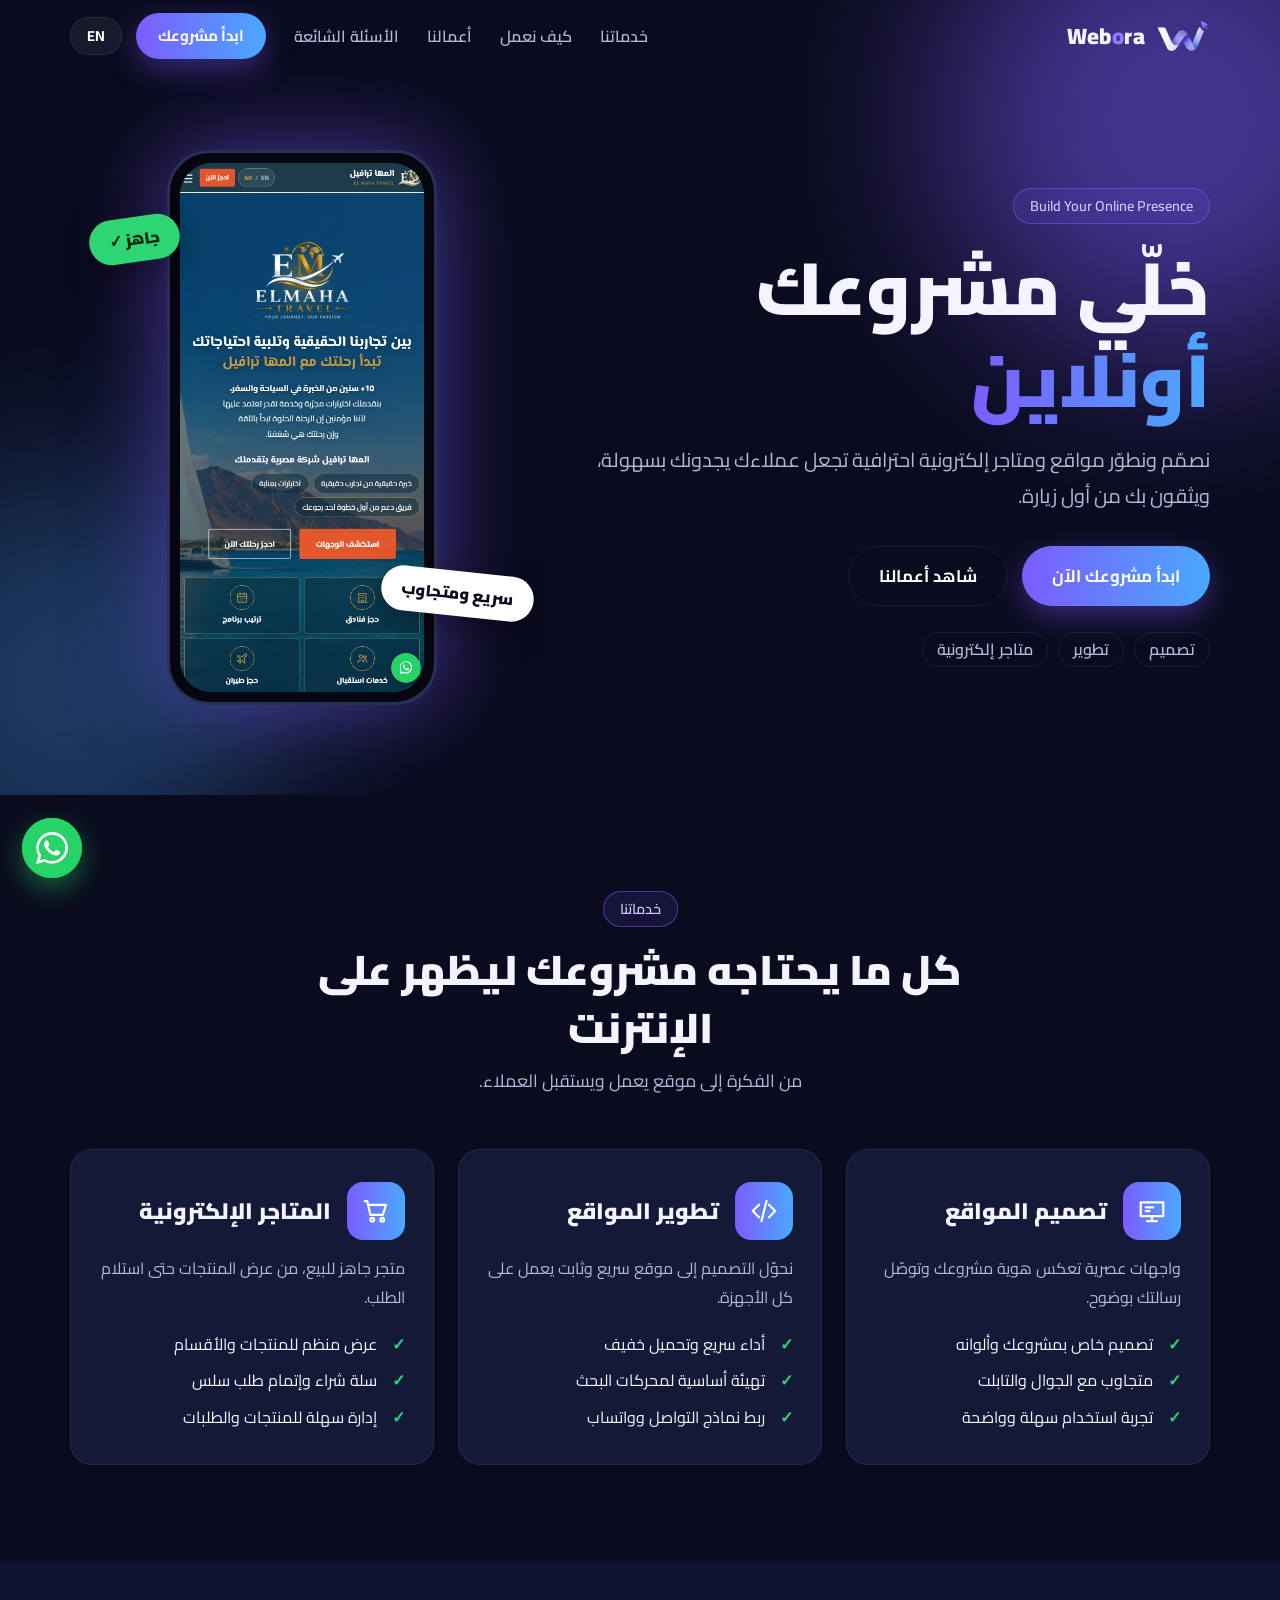
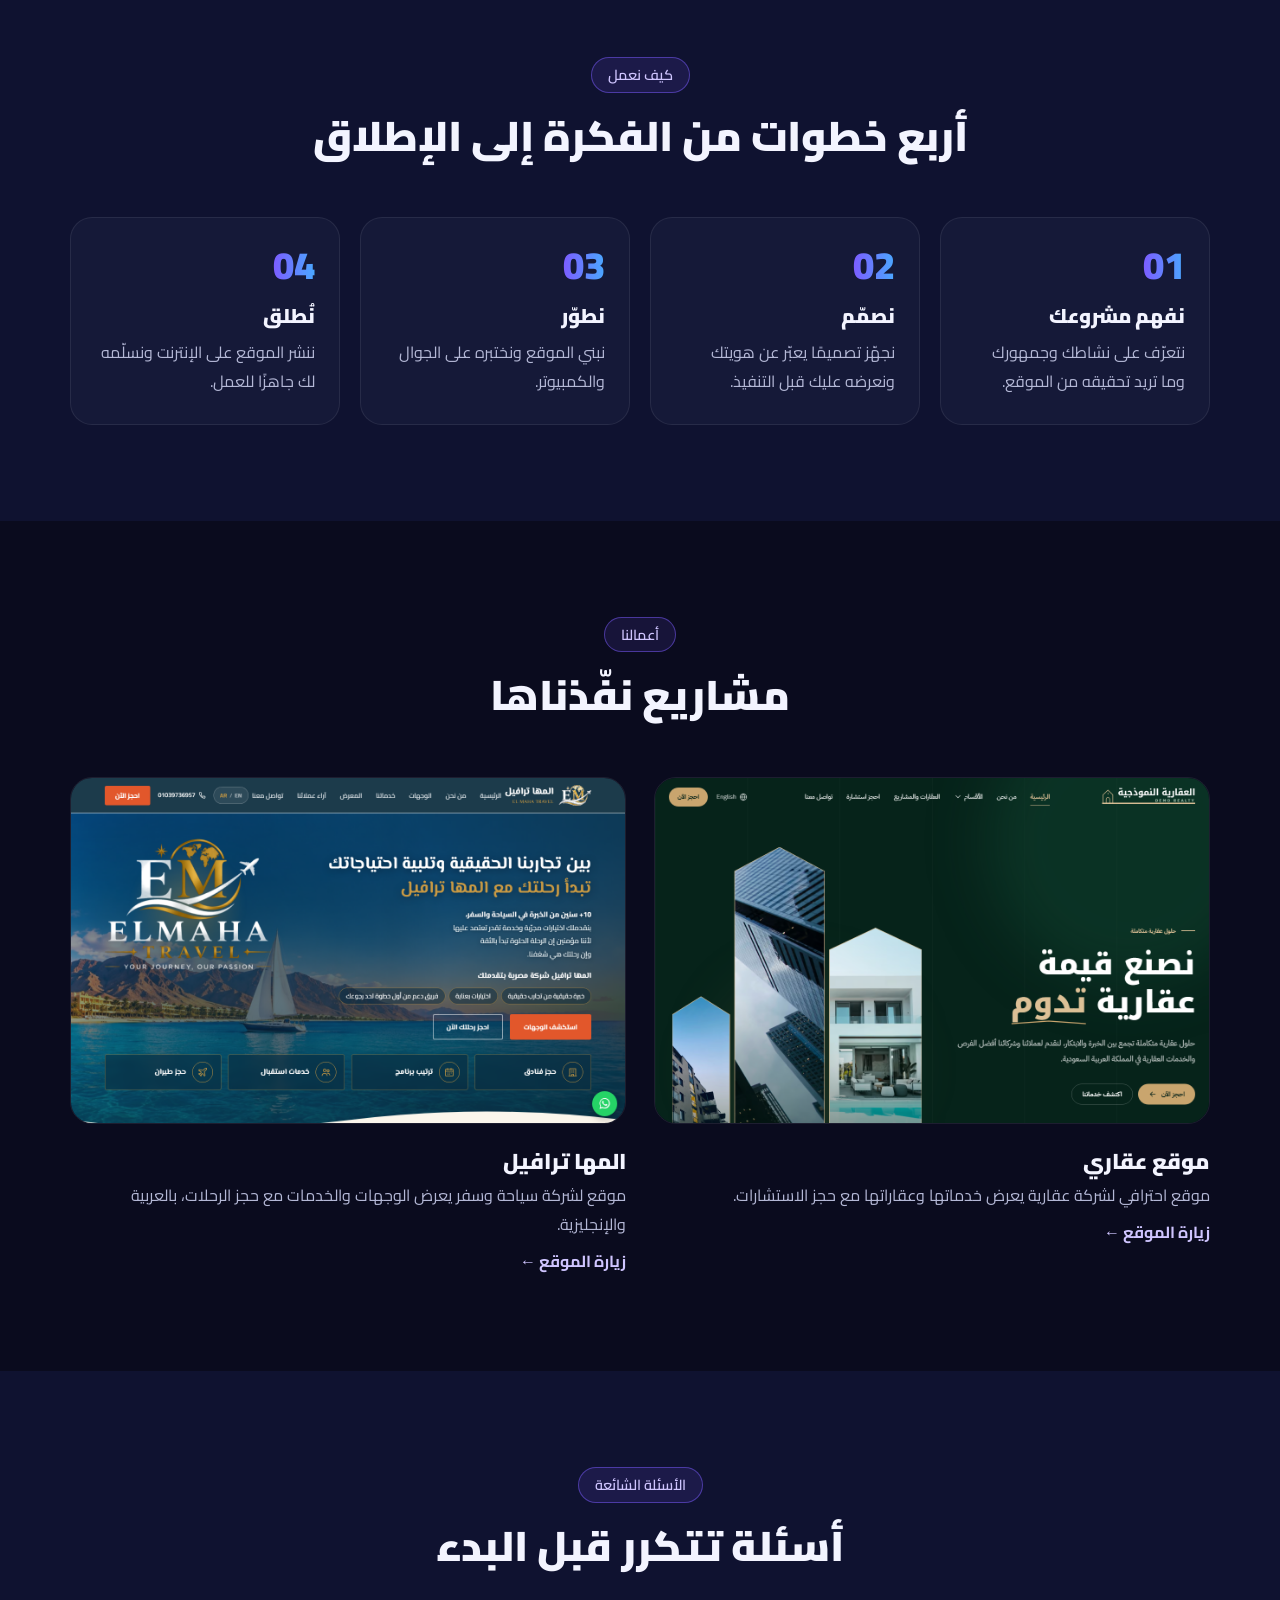
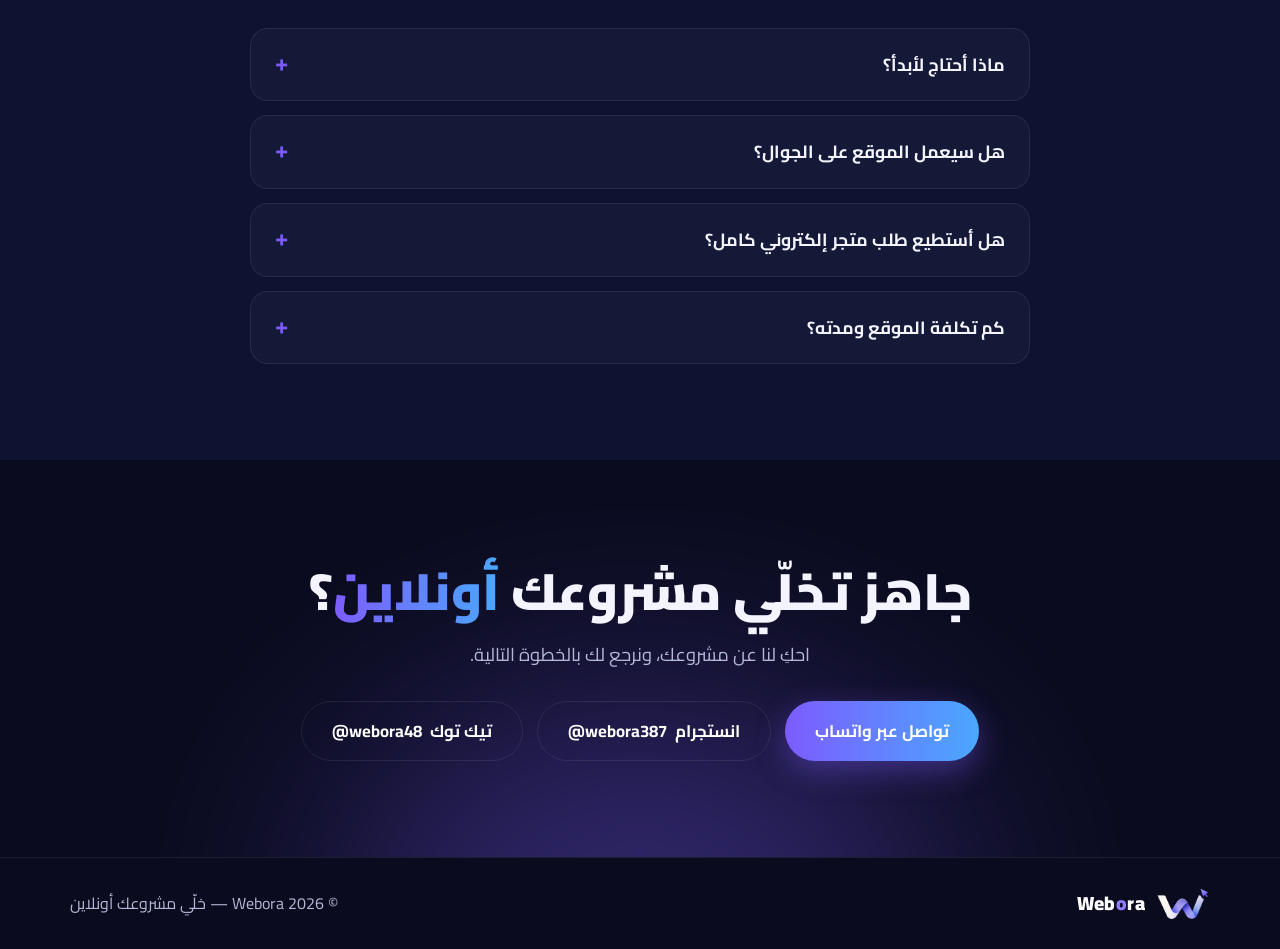
<file: index.html>
<!doctype html>
<html lang="ar" dir="rtl">
<head>
<meta charset="utf-8">
<meta name="viewport" content="width=device-width, initial-scale=1">
<title>Webora | مواقع ومتاجر إلكترونية احترافية</title>
<meta name="description" content="Webora — نصمّم ونطوّر مواقع ومتاجر إلكترونية احترافية لمشروعك. خلّي مشروعك أونلاين.">
<meta name="theme-color" content="#0a0b1e">
<link rel="icon" href="assets/logo-full.png" type="image/png">
<meta property="og:image" content="assets/logo-full.png">
<link rel="preconnect" href="https://fonts.googleapis.com">
<link rel="preconnect" href="https://fonts.gstatic.com" crossorigin>
<link href="https://fonts.googleapis.com/css2?family=Cairo:wght@400;600;700;900&display=swap" rel="stylesheet">
<link rel="stylesheet" href="styles.css">
</head>
<body>

<header class="nav" id="nav">
  <div class="container nav__inner">
    <a class="brand" href="#top" aria-label="Webora">
      <img src="assets/logo-mark.png" alt="" width="610" height="380">
      <span>Web<i>o</i>ra</span>
    </a>
    <div class="nav__end">
      <nav class="nav__links" id="navLinks">
        <a href="#services" data-i18n="nav.services">خدماتنا</a>
        <a href="#process" data-i18n="nav.process">كيف نعمل</a>
        <a href="#work" data-i18n="nav.work">أعمالنا</a>
        <a href="#faq" data-i18n="nav.faq">الأسئلة الشائعة</a>
        <a class="btn btn--small" href="#contact" data-i18n="nav.cta">ابدأ مشروعك</a>
      </nav>
      <button class="lang" id="langToggle" type="button" aria-label="Switch language">EN</button>
      <button class="nav__toggle" id="navToggle" aria-label="القائمة" aria-expanded="false" aria-controls="navLinks">
        <span></span><span></span><span></span>
      </button>
    </div>
  </div>
</header>

<main id="top">

  <section class="hero">
    <div class="container hero__grid">
      <div class="hero__text">
        <span class="pill">Build Your Online Presence</span>
        <h1 data-i18n="hero.title">خلّي مشروعك <span class="grad">أونلاين</span></h1>
        <p class="lead" data-i18n="hero.lead">نصمّم ونطوّر مواقع ومتاجر إلكترونية احترافية تجعل عملاءك يجدونك بسهولة، ويثقون بك من أول زيارة.</p>
        <div class="hero__actions">
          <a class="btn" href="#contact" data-i18n="hero.cta">ابدأ مشروعك الآن</a>
          <a class="btn btn--ghost" href="#work" data-i18n="hero.work">شاهد أعمالنا</a>
        </div>
        <ul class="hero__tags">
          <li data-i18n="tag.design">تصميم</li><li data-i18n="tag.dev">تطوير</li><li data-i18n="tag.stores">متاجر إلكترونية</li>
        </ul>
      </div>

      <div class="hero__visual" aria-hidden="true">
        <div class="phone">
          <div class="phone__screen">
            <img src="assets/phone-realty.png" alt="" width="500" height="1030">
            <img src="assets/phone-travel.png" alt="" width="500" height="1030">
          </div>
        </div>
        <div class="badge badge--ready" data-i18n="badge.ready">جاهز ✓</div>
        <div class="badge badge--fast" data-i18n="badge.fast">سريع ومتجاوب</div>
      </div>
    </div>
  </section>

  <section class="section" id="services">
    <div class="container">
      <div class="section__head reveal">
        <span class="pill" data-i18n="nav.services">خدماتنا</span>
        <h2 data-i18n="services.title">كل ما يحتاجه مشروعك ليظهر على الإنترنت</h2>
        <p data-i18n="services.sub">من الفكرة إلى موقع يعمل ويستقبل العملاء.</p>
      </div>
      <div class="cards">
        <article class="card reveal">
          <div class="card__head">
            <div class="card__icon">
              <svg viewBox="0 0 24 24"><path d="M3 5h18v11H3z"/><path d="M8 20h8M12 16v4"/><path d="M7 9h6M7 12h3"/></svg>
            </div>
            <h3 data-i18n="s1.title">تصميم المواقع</h3>
          </div>
          <p data-i18n="s1.text">واجهات عصرية تعكس هوية مشروعك وتوصّل رسالتك بوضوح.</p>
          <ul>
            <li data-i18n="s1.a">تصميم خاص بمشروعك وألوانه</li>
            <li data-i18n="s1.b">متجاوب مع الجوال والتابلت</li>
            <li data-i18n="s1.c">تجربة استخدام سهلة وواضحة</li>
          </ul>
        </article>
        <article class="card reveal">
          <div class="card__head">
            <div class="card__icon">
              <svg viewBox="0 0 24 24"><path d="M8 7l-5 5 5 5M16 7l5 5-5 5M14 4l-4 16"/></svg>
            </div>
            <h3 data-i18n="s2.title">تطوير المواقع</h3>
          </div>
          <p data-i18n="s2.text">نحوّل التصميم إلى موقع سريع وثابت يعمل على كل الأجهزة.</p>
          <ul>
            <li data-i18n="s2.a">أداء سريع وتحميل خفيف</li>
            <li data-i18n="s2.b">تهيئة أساسية لمحركات البحث</li>
            <li data-i18n="s2.c">ربط نماذج التواصل وواتساب</li>
          </ul>
        </article>
        <article class="card reveal">
          <div class="card__head">
            <div class="card__icon">
              <svg viewBox="0 0 24 24"><path d="M3 4h2l2.5 11h10L20 7H6.5"/><circle cx="9" cy="19" r="1.5"/><circle cx="17" cy="19" r="1.5"/></svg>
            </div>
            <h3 data-i18n="s3.title">المتاجر الإلكترونية</h3>
          </div>
          <p data-i18n="s3.text">متجر جاهز للبيع، من عرض المنتجات حتى استلام الطلب.</p>
          <ul>
            <li data-i18n="s3.a">عرض منظم للمنتجات والأقسام</li>
            <li data-i18n="s3.b">سلة شراء وإتمام طلب سلس</li>
            <li data-i18n="s3.c">إدارة سهلة للمنتجات والطلبات</li>
          </ul>
        </article>
      </div>
    </div>
  </section>

  <section class="section section--alt" id="process">
    <div class="container">
      <div class="section__head reveal">
        <span class="pill" data-i18n="nav.process">كيف نعمل</span>
        <h2 data-i18n="process.title">أربع خطوات من الفكرة إلى الإطلاق</h2>
      </div>
      <ol class="steps">
        <li class="reveal"><b>01</b><h3 data-i18n="p1.title">نفهم مشروعك</h3><p data-i18n="p1.text">نتعرّف على نشاطك وجمهورك وما تريد تحقيقه من الموقع.</p></li>
        <li class="reveal"><b>02</b><h3 data-i18n="p2.title">نصمّم</h3><p data-i18n="p2.text">نجهّز تصميمًا يعبّر عن هويتك ونعرضه عليك قبل التنفيذ.</p></li>
        <li class="reveal"><b>03</b><h3 data-i18n="p3.title">نطوّر</h3><p data-i18n="p3.text">نبني الموقع ونختبره على الجوال والكمبيوتر.</p></li>
        <li class="reveal"><b>04</b><h3 data-i18n="p4.title">نُطلق</h3><p data-i18n="p4.text">ننشر الموقع على الإنترنت ونسلّمه لك جاهزًا للعمل.</p></li>
      </ol>
    </div>
  </section>

  <section class="section" id="work">
    <div class="container">
      <div class="section__head reveal">
        <span class="pill" data-i18n="nav.work">أعمالنا</span>
        <h2 data-i18n="work.title">مشاريع نفّذناها</h2>
      </div>
      <div class="work">
        <article class="work__item reveal">
          <a class="shot" href="https://saudi-realty-demo.vercel.app/" target="_blank" rel="noopener">
            <img src="assets/work-realty.png" alt="واجهة الموقع العقاري" width="1280" height="800" loading="lazy">
          </a>
          <h3 data-i18n="w1.title">موقع عقاري</h3>
          <p data-i18n="w1.text">موقع احترافي لشركة عقارية يعرض خدماتها وعقاراتها مع حجز الاستشارات.</p>
          <a class="work__link" href="https://saudi-realty-demo.vercel.app/" target="_blank" rel="noopener" data-i18n="work.visit">زيارة الموقع ←</a>
        </article>
        <article class="work__item reveal">
          <a class="shot" href="https://elmahatravel.com/" target="_blank" rel="noopener">
            <img src="assets/work-travel.png" alt="واجهة موقع المها ترافيل" width="1280" height="800" loading="lazy">
          </a>
          <h3 data-i18n="w2.title">المها ترافيل</h3>
          <p data-i18n="w2.text">موقع لشركة سياحة وسفر يعرض الوجهات والخدمات مع حجز الرحلات، بالعربية والإنجليزية.</p>
          <a class="work__link" href="https://elmahatravel.com/" target="_blank" rel="noopener" data-i18n="work.visit">زيارة الموقع ←</a>
        </article>
      </div>
    </div>
  </section>

  <section class="section section--alt" id="faq">
    <div class="container container--narrow">
      <div class="section__head reveal">
        <span class="pill" data-i18n="nav.faq">الأسئلة الشائعة</span>
        <h2 data-i18n="faq.title">أسئلة تتكرر قبل البدء</h2>
      </div>
      <div class="faq reveal">
        <details>
          <summary data-i18n="q1.q">ماذا أحتاج لأبدأ؟</summary>
          <p data-i18n="q1.a">فكرة عن نشاطك، والشعار والصور إن وُجدت. والباقي نرتّبه معك خطوة بخطوة.</p>
        </details>
        <details>
          <summary data-i18n="q2.q">هل سيعمل الموقع على الجوال؟</summary>
          <p data-i18n="q2.a">نعم، كل موقع نصمّمه متجاوب ويظهر بشكل صحيح على الجوال والتابلت والكمبيوتر.</p>
        </details>
        <details>
          <summary data-i18n="q3.q">هل أستطيع طلب متجر إلكتروني كامل؟</summary>
          <p data-i18n="q3.a">نعم، ننفّذ متاجر إلكترونية تشمل عرض المنتجات وسلة الشراء وإتمام الطلب.</p>
        </details>
        <details>
          <summary data-i18n="q4.q">كم تكلفة الموقع ومدته؟</summary>
          <p data-i18n="q4.a">تختلف حسب حجم المشروع ومتطلباته. تواصل معنا واحكِ لنا عن مشروعك لنرسل لك عرضًا مناسبًا.</p>
        </details>
      </div>
    </div>
  </section>

  <section class="section cta" id="contact">
    <div class="container container--narrow reveal">
      <h2 data-i18n="cta.title">جاهز تخلّي مشروعك <span class="grad">أونلاين</span>؟</h2>
      <p data-i18n="cta.text">احكِ لنا عن مشروعك، ونرجع لك بالخطوة التالية.</p>
      <div class="cta__actions">
        <a class="btn" href="#" target="_blank" rel="noopener" data-whatsapp hidden data-i18n="cta.whatsapp">تواصل عبر واتساب</a>
        <a class="btn btn--ghost" href="https://www.instagram.com/webora387/" target="_blank" rel="noopener"><span data-i18n="cta.instagram">انستجرام</span> <span dir="ltr">@webora387</span></a>
        <a class="btn btn--ghost" href="https://www.tiktok.com/@webora48" target="_blank" rel="noopener"><span data-i18n="cta.tiktok">تيك توك</span> <span dir="ltr">@webora48</span></a>
      </div>
    </div>
  </section>

</main>

<footer class="footer">
  <div class="container footer__inner">
    <a class="brand" href="#top"><img src="assets/logo-mark.png" alt="" width="610" height="380"><span>Web<i>o</i>ra</span></a>
    <p>© <span id="year"></span> Webora — <span data-i18n="footer.tag">خلّي مشروعك أونلاين</span></p>
  </div>
</footer>

<a class="wa-fab" href="#" target="_blank" rel="noopener" data-whatsapp hidden aria-label="WhatsApp">
  <svg viewBox="0 0 24 24" aria-hidden="true"><path d="M17.472 14.382c-.297-.149-1.758-.867-2.03-.967-.273-.099-.471-.148-.67.15-.197.297-.767.966-.94 1.164-.173.199-.347.223-.644.075-.297-.15-1.255-.463-2.39-1.475-.883-.788-1.48-1.761-1.653-2.059-.173-.297-.018-.458.13-.606.134-.133.298-.347.446-.52.149-.174.198-.298.298-.497.099-.198.05-.371-.025-.52-.075-.149-.669-1.612-.916-2.207-.242-.579-.487-.5-.669-.51-.173-.008-.371-.01-.57-.01-.198 0-.52.074-.792.372-.272.297-1.04 1.016-1.04 2.479 0 1.462 1.065 2.875 1.213 3.074.149.198 2.096 3.2 5.077 4.487.709.306 1.262.489 1.694.625.712.227 1.36.195 1.871.118.571-.085 1.758-.719 2.006-1.413.248-.694.248-1.289.173-1.413-.074-.124-.272-.198-.57-.347m-5.421 7.403h-.004a9.87 9.87 0 01-5.031-1.378l-.361-.214-3.741.982.998-3.648-.235-.374a9.86 9.86 0 01-1.51-5.26c.001-5.45 4.436-9.884 9.888-9.884 2.64 0 5.122 1.03 6.988 2.898a9.825 9.825 0 012.893 6.994c-.003 5.45-4.437 9.884-9.885 9.884m8.413-18.297A11.815 11.815 0 0012.05 0C5.495 0 .16 5.335.157 11.892c0 2.096.547 4.142 1.588 5.945L.057 24l6.305-1.654a11.882 11.882 0 005.683 1.448h.005c6.554 0 11.89-5.335 11.893-11.893a11.821 11.821 0 00-3.48-8.413z"/></svg>
</a>

<script src="main.js"></script>
</body>
</html>
</file>
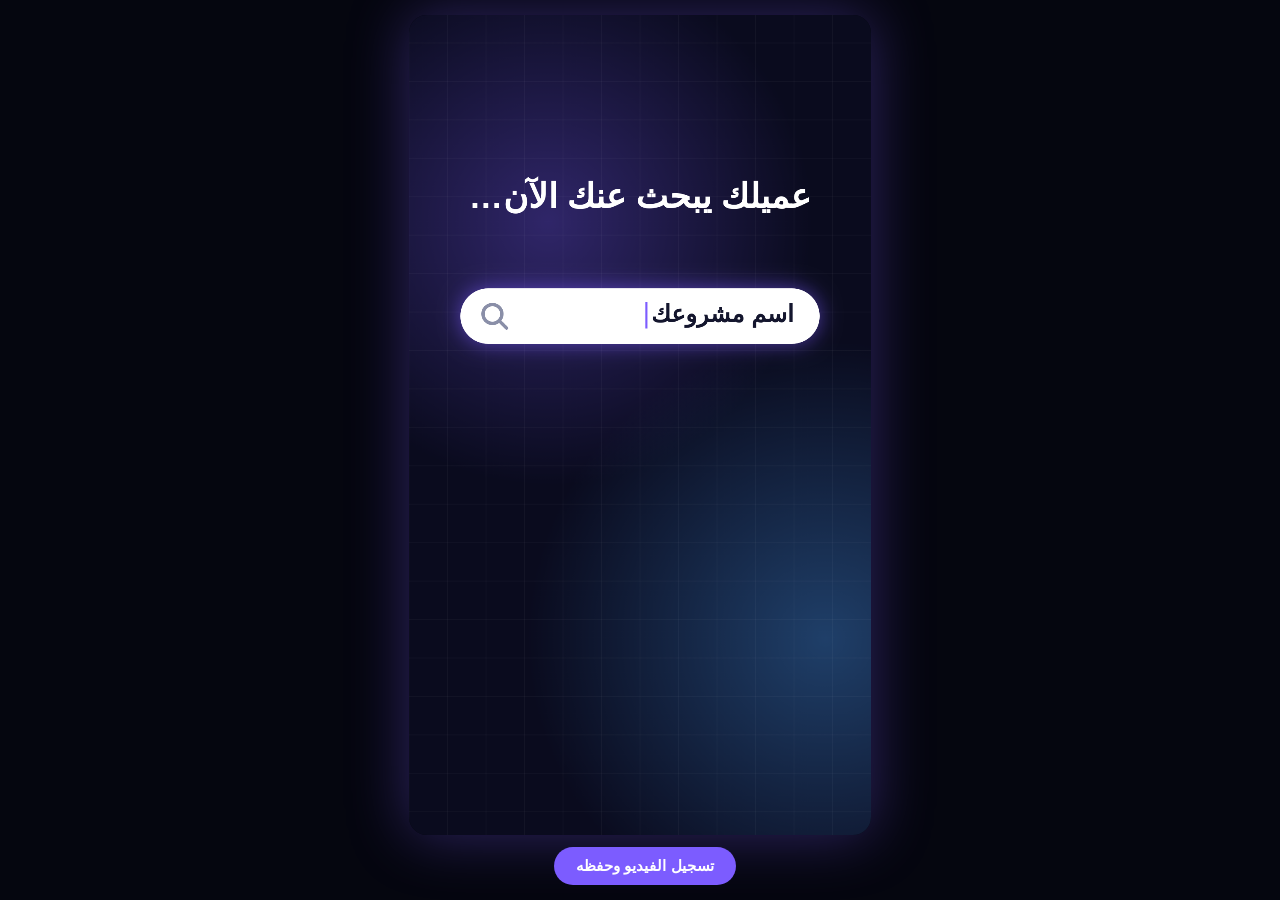
<file: tiktok-teaser/index.html>
<!doctype html>
<html lang="ar" dir="rtl">
<head>
<meta charset="utf-8">
<meta name="viewport" content="width=device-width, initial-scale=1">
<title>Webora Teaser</title>
<style>
  html, body { margin: 0; height: 100%; background: #05060f; color: #fff; font-family: "Segoe UI", Tahoma, sans-serif; }
  body { display: flex; flex-direction: column; align-items: center; justify-content: center; gap: 12px; }
  canvas { height: calc(100vh - 80px); aspect-ratio: 9 / 16; border-radius: 18px; box-shadow: 0 0 60px rgba(124, 92, 255, .35); }
  .bar { display: flex; gap: 10px; align-items: center; font-size: 14px; }
  button { background: #7c5cff; color: #fff; border: 0; border-radius: 999px; padding: 10px 22px; font-size: 15px; font-weight: 700; cursor: pointer; }
  button:disabled { opacity: .5; cursor: default; }
</style>
</head>
<body>
<canvas id="c" width="1080" height="1920"></canvas>
<div class="bar">
  <button id="rec">تسجيل الفيديو وحفظه</button>
  <span id="status"></span>
</div>
<script>
const W = 1080, H = 1920, DUR = 13, FPS = 30;
const FONT = '"Cairo", "Tajawal", "Segoe UI", Tahoma, sans-serif';
const PURPLE = '#7c5cff', BLUE = '#4aa8ff', RED = '#ff4d6d', NAVY = '#0a0b1e';

const canvas = document.getElementById('c');
const ctx = canvas.getContext('2d');

const clamp = (x, a = 0, b = 1) => Math.min(b, Math.max(a, x));
const prog = (t, a, b) => clamp((t - a) / (b - a));
const eOut = x => 1 - Math.pow(1 - x, 3);
const eBack = x => { const c1 = 1.70158, c3 = c1 + 1; return 1 + c3 * Math.pow(x - 1, 3) + c1 * Math.pow(x - 1, 2); };

function rr(x, y, w, h, r) { ctx.beginPath(); ctx.roundRect(x, y, w, h, r); }

function hGrad(x0, x1, a = PURPLE, b = BLUE) {
  const g = ctx.createLinearGradient(x0, 0, x1, 0);
  g.addColorStop(0, a); g.addColorStop(1, b);
  return g;
}

function text(str, x, y, size, color, o = {}) {
  const { weight = 800, alpha = 1, scale = 1, align = 'center', dir = 'rtl', glow = 0 } = o;
  if (alpha <= 0) return;
  ctx.save();
  ctx.globalAlpha *= alpha;
  ctx.translate(x, y); ctx.scale(scale, scale);
  ctx.font = `${weight} ${size}px ${FONT}`;
  ctx.direction = dir; ctx.textAlign = align; ctx.textBaseline = 'middle';
  if (glow) { ctx.shadowColor = typeof color === 'string' ? color : PURPLE; ctx.shadowBlur = glow; }
  ctx.fillStyle = color;
  ctx.fillText(str, 0, 0);
  ctx.restore();
}

// text that pops in at time `at`
function pop(t, at, str, x, y, size, color, o = {}) {
  const p = prog(t, at, at + 0.35);
  if (p <= 0) return;
  text(str, x, y, size, color, { ...o, alpha: p * (o.alpha ?? 1), scale: 0.7 + 0.3 * eBack(p) });
}

function background(t, tint) {
  ctx.fillStyle = NAVY; ctx.fillRect(0, 0, W, H);
  const blobs = [
    [W * 0.2 + Math.sin(t * 0.7) * 120, H * 0.22 + Math.cos(t * 0.5) * 90, 620, PURPLE],
    [W * 0.85 + Math.cos(t * 0.6) * 100, H * 0.7 + Math.sin(t * 0.8) * 120, 700, BLUE],
  ];
  for (const [x, y, r, c] of blobs) {
    const g = ctx.createRadialGradient(x, y, 0, x, y, r);
    g.addColorStop(0, c + '55'); g.addColorStop(1, c + '00');
    ctx.fillStyle = g; ctx.fillRect(0, 0, W, H);
  }
  ctx.strokeStyle = 'rgba(255,255,255,.035)'; ctx.lineWidth = 2;
  const off = (t * 40) % 90;
  for (let y = -90 + off; y < H; y += 90) { ctx.beginPath(); ctx.moveTo(0, y); ctx.lineTo(W, y); ctx.stroke(); }
  for (let x = 0; x < W; x += 90) { ctx.beginPath(); ctx.moveTo(x, 0); ctx.lineTo(x, H); ctx.stroke(); }
  if (tint > 0) {
    const g = ctx.createRadialGradient(W / 2, H / 2, 200, W / 2, H / 2, H * 0.7);
    g.addColorStop(0, 'rgba(255,40,80,0)'); g.addColorStop(1, `rgba(255,40,80,${0.45 * tint})`);
    ctx.fillStyle = g; ctx.fillRect(0, 0, W, H);
  }
}

function sceneAlpha(t, a, b, fade = 0.25) {
  return Math.min(prog(t, a, a + fade), 1 - prog(t, b - fade, b));
}

// 1 — the search that finds nothing
function scene1(t) {
  pop(t, 0.1, 'عميلك يبحث عنك الآن…', W / 2, 430, 80, '#fff');

  const bp = eOut(prog(t, 0.25, 0.6));
  ctx.save();
  ctx.globalAlpha *= bp;
  ctx.translate(0, (1 - bp) * 60);
  ctx.shadowColor = 'rgba(124,92,255,.6)'; ctx.shadowBlur = 50;
  rr(120, 640, 840, 130, 65); ctx.fillStyle = '#fff'; ctx.fill();
  ctx.shadowBlur = 0;
  ctx.strokeStyle = '#8a8fa8'; ctx.lineWidth = 8; ctx.lineCap = 'round';
  ctx.beginPath(); ctx.arc(195, 700, 22, 0, Math.PI * 2); ctx.stroke();
  ctx.beginPath(); ctx.moveTo(211, 716); ctx.lineTo(228, 733); ctx.stroke();

  const full = 'اسم مشروعك';
  const typed = full.slice(0, Math.floor(prog(t, 0.6, 1.6) * full.length + 0.001));
  ctx.font = `700 56px ${FONT}`; ctx.direction = 'rtl'; ctx.textAlign = 'right'; ctx.textBaseline = 'middle';
  ctx.fillStyle = '#14162e'; ctx.fillText(typed, 900, 704);
  if (Math.floor(t * 3) % 2 === 0 && t < 2.2) {
    const w = ctx.measureText(typed).width;
    ctx.fillStyle = PURPLE; ctx.fillRect(900 - w - 14, 672, 5, 62);
  }
  ctx.restore();

  const rp = prog(t, 1.9, 2.25);
  if (rp > 0) {
    const shake = Math.sin(t * 60) * 14 * (1 - prog(t, 1.9, 2.5));
    ctx.save();
    ctx.globalAlpha *= rp;
    ctx.translate(shake, 0);
    rr(120, 850, 840, 300, 40); ctx.fillStyle = 'rgba(255,77,109,.12)'; ctx.fill();
    ctx.strokeStyle = 'rgba(255,77,109,.7)'; ctx.lineWidth = 4; ctx.stroke();
    text('😶', W / 2, 935, 90, '#fff', { dir: 'ltr' });
    text('لا توجد نتائج', W / 2, 1060, 76, RED, { glow: 25 });
    ctx.restore();
  }
  pop(t, 2.5, '…ولا يعرف أنك موجود أصلًا', W / 2, 1270, 54, '#c5c8e0', { weight: 600 });
}

// 2 — the loss
function scene2(t) {
  const flash = 1 - prog(t, 3.2, 3.45);
  if (flash > 0) { ctx.fillStyle = `rgba(255,255,255,${flash * 0.8})`; ctx.fillRect(0, 0, W, H); }
  pop(t, 3.3, '😬', W / 2, 600, 200, '#fff', { dir: 'ltr' });
  pop(t, 3.5, 'فاختار منافسك', W / 2, 850, 124, '#fff', { weight: 900, glow: 30 });
  pop(t, 4.2, 'لأن عنده موقع… وأنت لا', W / 2, 1020, 62, RED, { weight: 700 });
}

// 3 — the website builds itself
function scene3(t) {
  pop(t, 5.9, 'موقع احترافي', W / 2, 310, 104, hGrad(-300, 300), { weight: 900 });
  pop(t, 6.2, 'باسم مشروعك 🚀', W / 2, 430, 72, '#fff');

  const up = eOut(prog(t, 6.1, 6.8));
  const px = 300, py = 540 + (1 - up) * 500, pw = 480, ph = 900;
  ctx.save();
  ctx.globalAlpha *= up;
  ctx.shadowColor = 'rgba(124,92,255,.7)'; ctx.shadowBlur = 80;
  rr(px, py, pw, ph, 64); ctx.fillStyle = '#05060f'; ctx.fill();
  ctx.shadowBlur = 0;
  ctx.strokeStyle = '#2b2f55'; ctx.lineWidth = 6; ctx.stroke();

  rr(px + 16, py + 16, pw - 32, ph - 32, 50); ctx.clip();
  ctx.fillStyle = '#0f1230'; ctx.fillRect(px, py, pw, ph);

  const sx = px + 16, sy = py + 16, sw = pw - 32;
  const block = (at, draw) => {
    const p = eOut(prog(t, at, at + 0.4));
    if (p <= 0) return;
    ctx.save(); ctx.globalAlpha *= p; ctx.translate(0, (1 - p) * 50); draw(); ctx.restore();
  };
  // navbar
  block(6.9, () => {
    ctx.fillStyle = '#181c44'; ctx.fillRect(sx, sy, sw, 90);
    rr(sx + sw - 150, sy + 30, 120, 30, 15); ctx.fillStyle = hGrad(sx + sw - 150, sx + sw - 30); ctx.fill();
    for (let i = 0; i < 3; i++) { rr(sx + 30 + i * 70, sy + 37, 50, 16, 8); ctx.fillStyle = '#3a3f75'; ctx.fill(); }
  });
  // hero
  block(7.25, () => {
    rr(sx + 24, sy + 114, sw - 48, 300, 28);
    const g = ctx.createLinearGradient(sx, sy + 114, sx + sw, sy + 414);
    g.addColorStop(0, '#3b2a9c'); g.addColorStop(1, '#1d6fc4');
    ctx.fillStyle = g; ctx.fill();
    rr(sx + sw - 54 - 280, sy + 170, 280, 34, 17); ctx.fillStyle = 'rgba(255,255,255,.95)'; ctx.fill();
    rr(sx + sw - 54 - 200, sy + 224, 200, 24, 12); ctx.fillStyle = 'rgba(255,255,255,.55)'; ctx.fill();
    rr(sx + sw - 54 - 240, sy + 262, 240, 24, 12); ctx.fill();
  });
  // button
  block(7.6, () => {
    const pulse = 1 + Math.sin(t * 8) * 0.03;
    ctx.translate(sx + sw - 54 - 90, sy + 350); ctx.scale(pulse, pulse);
    rr(-90, -28, 180, 56, 28); ctx.fillStyle = '#ffb347'; ctx.fill();
  });
  // cards
  [0, 1].forEach(i => block(7.95 + i * 0.3, () => {
    const cw = (sw - 72) / 2, cx = sx + 24 + i * (cw + 24), cy = sy + 444;
    rr(cx, cy, cw, 260, 24); ctx.fillStyle = '#181c44'; ctx.fill();
    rr(cx + 18, cy + 18, cw - 36, 130, 16); ctx.fillStyle = i ? '#2a5fb8' : '#5a3fd6'; ctx.fill();
    rr(cx + 18, cy + 170, cw - 36, 20, 10); ctx.fillStyle = '#4a4f8a'; ctx.fill();
    rr(cx + 18 + (cw - 36) * 0.4, cy + 206, (cw - 36) * 0.6, 20, 10); ctx.fill();
  }));
  block(8.5, () => {
    rr(sx + 24, sy + 728, sw - 48, 110, 24); ctx.fillStyle = '#181c44'; ctx.fill();
    rr(sx + 48, sy + 762, sw - 96, 42, 21); ctx.fillStyle = hGrad(sx + 48, sx + sw - 48); ctx.fill();
  });
  ctx.restore();

  // "ready" badge
  const bp = prog(t, 8.8, 9.15);
  if (bp > 0) {
    ctx.save();
    ctx.globalAlpha *= bp;
    ctx.translate(790, 620); ctx.rotate(0.12); ctx.scale(0.6 + 0.4 * eBack(bp), 0.6 + 0.4 * eBack(bp));
    ctx.shadowColor = 'rgba(46,213,115,.8)'; ctx.shadowBlur = 40;
    rr(-150, -55, 300, 110, 55); ctx.fillStyle = '#2ed573'; ctx.fill();
    ctx.shadowBlur = 0;
    text('جاهز ✓', 0, 4, 60, '#05260f', { weight: 900 });
    ctx.restore();
  }
  pop(t, 7.0, 'تصميم  •  تطوير  •  متاجر إلكترونية', W / 2, 1520, 46, '#c5c8e0', { weight: 600 });
}

// 4 — brand + call to action
function logoMark(cx, cy, s) {
  ctx.save();
  ctx.translate(cx, cy); ctx.scale(s, s);
  ctx.shadowColor = 'rgba(124,92,255,.9)'; ctx.shadowBlur = 60;
  ctx.beginPath(); ctx.arc(0, 0, 190, 0, Math.PI * 2); ctx.fillStyle = '#0d0f2b'; ctx.fill();
  ctx.shadowBlur = 0;
  ctx.strokeStyle = hGrad(-190, 190); ctx.lineWidth = 6; ctx.stroke();
  ctx.lineWidth = 34; ctx.lineCap = 'round'; ctx.lineJoin = 'round';
  ctx.strokeStyle = hGrad(-100, 100, '#ffffff', '#9d86ff');
  ctx.beginPath();
  ctx.moveTo(-100, -55); ctx.lineTo(-50, 65); ctx.lineTo(0, -20); ctx.lineTo(50, 65); ctx.lineTo(100, -55);
  ctx.stroke();
  // cursor arrow
  ctx.fillStyle = PURPLE;
  ctx.beginPath(); ctx.moveTo(118, -120); ctx.lineTo(160, -100); ctx.lineTo(140, -88); ctx.lineTo(130, -68); ctx.closePath(); ctx.fill();
  ctx.restore();
}

function scene4(t) {
  const lp = prog(t, 9.9, 10.35);
  if (lp > 0) { ctx.save(); ctx.globalAlpha *= lp; logoMark(W / 2, 600, 0.6 + 0.4 * eBack(lp)); ctx.restore(); }
  pop(t, 10.2, 'Webora', W / 2, 890, 140, '#fff', { weight: 900, dir: 'ltr', glow: 30 });
  pop(t, 10.5, 'خلّي مشروعك أونلاين ✨', W / 2, 1020, 62, '#c5c8e0', { weight: 700 });

  const cp = prog(t, 10.9, 11.25);
  if (cp > 0) {
    const pulse = 1 + Math.sin((t - 10.9) * 7) * 0.035;
    ctx.save();
    ctx.globalAlpha *= cp;
    ctx.translate(W / 2, 1210); ctx.scale(pulse * (0.7 + 0.3 * eBack(cp)), pulse * (0.7 + 0.3 * eBack(cp)));
    ctx.shadowColor = 'rgba(124,92,255,.9)'; ctx.shadowBlur = 50;
    rr(-420, -70, 840, 140, 70); ctx.fillStyle = hGrad(-420, 420); ctx.fill();
    ctx.shadowBlur = 0;
    text('اكتب «موقع» في التعليقات 👇', 0, 4, 54, '#fff', { weight: 900 });
    ctx.restore();
  }
  pop(t, 11.3, '@webora48', W / 2, 1390, 50, '#fff', { weight: 700, dir: 'ltr' });
  pop(t, 11.6, 'تابعنا… القادم لمشروعك أنت 👀', W / 2, 1480, 44, '#c5c8e0', { weight: 600 });
}

const SCENES = [[0, 3.2, scene1], [3.2, 5.8, scene2], [5.8, 9.8, scene3], [9.8, DUR + 1, scene4]];

function render(t) {
  background(t, sceneAlpha(t, 1.9, 5.8, 0.4));
  for (const [a, b, fn] of SCENES) {
    if (t < a || t >= b) continue;
    ctx.save(); ctx.globalAlpha = sceneAlpha(t, a, b); fn(t); ctx.restore();
  }
}
window.renderAt = t => { paused = true; render(t); };

let paused = false, t0 = performance.now();
function loop(now) {
  if (!paused) render(((now - t0) / 1000) % DUR);
  requestAnimationFrame(loop);
}
requestAnimationFrame(loop);

// Synthesized soundtrack, scheduled on the audio clock so it lines up with the scenes (a0 = video t=0)
function buildAudio(ac, out, a0) {
  const master = ac.createGain(); master.gain.value = 0.9;
  const comp = ac.createDynamicsCompressor();
  master.connect(comp); comp.connect(out);

  const env = (g, at, dur, peak, attack = 0.01) => {
    g.gain.setValueAtTime(0.0001, a0 + at);
    g.gain.exponentialRampToValueAtTime(peak, a0 + at + attack);
    g.gain.exponentialRampToValueAtTime(0.0001, a0 + at + dur);
  };
  const tone = (freq, at, dur, peak, type = 'sine', sweepTo) => {
    const o = ac.createOscillator(), g = ac.createGain();
    o.type = type; o.frequency.setValueAtTime(freq, a0 + at);
    if (sweepTo) o.frequency.exponentialRampToValueAtTime(sweepTo, a0 + at + dur);
    env(g, at, dur, peak);
    o.connect(g); g.connect(master); o.start(a0 + at); o.stop(a0 + at + dur + 0.05);
  };
  const noiseBuf = ac.createBuffer(1, ac.sampleRate * 2, ac.sampleRate);
  const nd = noiseBuf.getChannelData(0);
  for (let i = 0; i < nd.length; i++) nd[i] = Math.random() * 2 - 1;
  // filtered noise; rising=true swells up to the end (riser), otherwise it is a short burst
  const noise = (at, dur, peak, f0, f1, rising = false, type = 'bandpass') => {
    const s = ac.createBufferSource(), f = ac.createBiquadFilter(), g = ac.createGain();
    s.buffer = noiseBuf; s.loop = true; f.type = type; f.Q.value = 1.2;
    f.frequency.setValueAtTime(f0, a0 + at); f.frequency.exponentialRampToValueAtTime(f1, a0 + at + dur);
    if (rising) {
      g.gain.setValueAtTime(0.0001, a0 + at);
      g.gain.exponentialRampToValueAtTime(peak, a0 + at + dur * 0.95);
      g.gain.exponentialRampToValueAtTime(0.0001, a0 + at + dur);
    } else env(g, at, dur, peak);
    s.connect(f); f.connect(g); g.connect(master); s.start(a0 + at); s.stop(a0 + at + dur + 0.05);
  };
  const kick = (at, peak = 0.9) => tone(140, at, 0.28, peak, 'sine', 40);
  const impact = at => { tone(110, at, 1.2, 1.0, 'sine', 30); noise(at, 0.6, 0.5, 3000, 200, false, 'lowpass'); };
  const pluck = (freq, at, peak = 0.22) => { tone(freq, at, 0.45, peak, 'triangle'); tone(freq * 2, at, 0.25, peak * 0.4, 'sine'); };

  // 1 — tension: low drone, heartbeat, typing clicks, error buzz
  const drone = ac.createOscillator(), dg = ac.createGain(), df = ac.createBiquadFilter();
  drone.type = 'sawtooth'; drone.frequency.value = 55; df.type = 'lowpass'; df.frequency.value = 220;
  dg.gain.setValueAtTime(0.0001, a0); dg.gain.exponentialRampToValueAtTime(0.22, a0 + 1.5);
  dg.gain.setValueAtTime(0.22, a0 + 5.4); dg.gain.exponentialRampToValueAtTime(0.0001, a0 + 5.9);
  drone.connect(df); df.connect(dg); dg.connect(master); drone.start(a0); drone.stop(a0 + 6);
  for (const t of [0.1, 1.1, 2.1]) { kick(t, 0.6); kick(t + 0.22, 0.35); }
  for (let i = 0; i < 9; i++) noise(0.6 + i * 0.111, 0.04, 0.25, 3500, 2500);
  tone(196, 1.9, 0.18, 0.3, 'square'); tone(147, 2.1, 0.32, 0.3, 'square');

  // 2 — riser into the hit
  noise(2.5, 0.7, 0.45, 400, 6000, true);
  impact(3.2); kick(3.5, 0.8); kick(4.2, 0.7);

  // 3 — uplifting build: beat + one pluck per website block, then a success chime
  noise(5.5, 0.35, 0.35, 500, 5000, true);
  for (let t = 5.8; t < 12.4; t += 0.5) kick(t, t < 9.8 ? 0.55 : 0.4);
  for (let t = 6.05; t < 9.8; t += 0.5) noise(t, 0.05, 0.12, 8000, 7000);
  [[6.9, 261.63], [7.25, 329.63], [7.6, 392.0], [7.95, 440.0], [8.25, 523.25], [8.5, 659.25]].forEach(([t, f]) => pluck(f, t));
  tone(783.99, 8.8, 0.5, 0.25, 'sine'); tone(1046.5, 8.92, 0.8, 0.25, 'sine');

  // 4 — brand reveal: riser, hit, warm major chord, CTA ping
  noise(9.2, 0.7, 0.45, 400, 7000, true);
  impact(9.9);
  for (const f of [130.81, 261.63, 329.63, 392.0, 523.25]) {
    const o = ac.createOscillator(), g = ac.createGain();
    o.type = 'triangle'; o.frequency.value = f;
    g.gain.setValueAtTime(0.0001, a0 + 9.9); g.gain.exponentialRampToValueAtTime(0.11, a0 + 10.3);
    g.gain.setValueAtTime(0.11, a0 + 12.2); g.gain.exponentialRampToValueAtTime(0.0001, a0 + 12.95);
    o.connect(g); g.connect(master); o.start(a0 + 9.9); o.stop(a0 + 13);
  }
  tone(1318.5, 10.9, 0.4, 0.2, 'sine'); tone(1568, 11.0, 0.6, 0.2, 'sine');
  return comp;
}

const statusEl = document.getElementById('status');
const recBtn = document.getElementById('rec');
window.recordResult = null;

async function record() {
  recBtn.disabled = true; paused = true; window.recordResult = null;
  const mime = ['video/mp4;codecs=avc1.640028,mp4a.40.2', 'video/mp4;codecs=avc1.42E01E,mp4a.40.2', 'video/mp4', 'video/webm;codecs=vp9,opus', 'video/webm']
    .find(m => MediaRecorder.isTypeSupported(m));
  const ext = mime.startsWith('video/mp4') ? 'mp4' : 'webm';
  // captureStream(0) + requestFrame() pushes every rendered frame instead of sampling on a timer
  const track = canvas.captureStream(0).getVideoTracks()[0];
  const ac = new AudioContext();
  await Promise.race([ac.resume(), new Promise(r => setTimeout(r, 1500))]);
  const audioOut = ac.createMediaStreamDestination();
  const stream = new MediaStream([track, ...audioOut.stream.getAudioTracks()]);
  const rec = new MediaRecorder(stream, { mimeType: mime, videoBitsPerSecond: 10e6, audioBitsPerSecond: 192e3 });
  const chunks = [];
  rec.ondataavailable = e => e.data.size && chunks.push(e.data);
  const done = new Promise(r => rec.onstop = r);
  render(0); rec.start(); track.requestFrame();
  const LEAD = 0.1; // audio is scheduled slightly ahead so both clocks start together
  const meter = ac.createAnalyser(), meterBuf = new Float32Array(meter.fftSize);
  buildAudio(ac, audioOut, ac.currentTime + LEAD).connect(meter);
  const start = performance.now() + LEAD * 1000; let frames = 0, audioPeak = 0;
  await new Promise(resolve => {
    // ticks come from a worker so recording keeps its pace even when the tab is in the background
    const ticker = new Worker(URL.createObjectURL(new Blob([`setInterval(() => postMessage(0), ${1000 / FPS})`])));
    ticker.onmessage = () => {
      const t = Math.max(0, (performance.now() - start) / 1000);
      if (t >= DUR) { ticker.terminate(); return resolve(); }
      render(t); track.requestFrame(); frames++;
      meter.getFloatTimeDomainData(meterBuf);
      for (const v of meterBuf) audioPeak = Math.max(audioPeak, Math.abs(v));
      statusEl.textContent = `جارٍ التسجيل… ${t.toFixed(1)} / ${DUR} ث`;
    };
  });
  const audioState = ac.state;
  rec.stop(); await done; ac.close();
  const blob = new Blob(chunks, { type: mime });
  const res = await fetch('/save?ext=' + ext, { method: 'POST', body: blob });
  const saved = await res.json();
  window.recordResult = { mime, ext, bytes: blob.size, frames, saved, audioState, audioPeak };
  statusEl.textContent = `تم الحفظ: ${saved.file}`;
  recBtn.disabled = false; paused = false; t0 = performance.now();
  return window.recordResult;
}
recBtn.onclick = record;
window.record = record;
</script>
</body>
</html>
</file>
<file: styles.css>
:root {
  --navy: #0a0b1e;
  --navy-2: #0f1230;
  --card: #151938;
  --line: rgba(255, 255, 255, .08);
  --text: #f3f4ff;
  --muted: #b4b8d6;
  --purple: #7c5cff;
  --blue: #4aa8ff;
  --green: #2ed573;
  --grad: linear-gradient(90deg, var(--purple), var(--blue));
  --radius: 22px;
}

* { box-sizing: border-box; }
html { scroll-behavior: smooth; scroll-padding-top: 84px; overflow-x: clip; }
body {
  margin: 0;
  font-family: "Cairo", "Segoe UI", Tahoma, sans-serif;
  background: var(--navy);
  color: var(--text);
  line-height: 1.8;
  overflow-x: clip;
}
img { max-width: 100%; display: block; }
a { color: inherit; text-decoration: none; }
h1, h2, h3, p { margin: 0; }
ul, ol { margin: 0; padding: 0; list-style: none; }
[hidden] { display: none !important; }

.container { width: min(1140px, 100% - 32px); margin-inline: auto; }
.container--narrow { width: min(780px, 100% - 32px); }
.grad { background: var(--grad); -webkit-background-clip: text; background-clip: text; color: transparent; }

.pill {
  display: inline-block;
  padding: 4px 16px;
  border: 1px solid rgba(124, 92, 255, .5);
  border-radius: 999px;
  background: rgba(124, 92, 255, .12);
  color: #cfc5ff;
  font-size: .9rem;
  font-weight: 600;
}

.btn {
  display: inline-flex; align-items: center; justify-content: center; gap: 8px;
  padding: 14px 30px;
  border-radius: 999px;
  background: var(--grad);
  color: #fff;
  font-weight: 700;
  font-size: 1.05rem;
  box-shadow: 0 10px 30px rgba(124, 92, 255, .4);
  transition: transform .2s, box-shadow .2s;
}
.btn:hover { transform: translateY(-2px); box-shadow: 0 14px 38px rgba(124, 92, 255, .55); }
.btn--ghost { background: transparent; border: 1px solid var(--line); box-shadow: none; }
.btn--ghost:hover { border-color: var(--purple); box-shadow: none; }
.btn--small { padding: 9px 22px; font-size: .95rem; }

/* nav */
.nav { position: fixed; inset: 0 0 auto 0; z-index: 50; transition: background .3s, box-shadow .3s; }
.nav.is-scrolled { background: rgba(10, 11, 30, .85); backdrop-filter: blur(12px); box-shadow: 0 1px 0 var(--line); }
.nav__inner { display: flex; align-items: center; justify-content: space-between; height: 72px; }
.brand { display: flex; align-items: center; gap: 10px; font-weight: 900; font-size: 1.4rem; letter-spacing: .5px; }
.brand img { height: 34px; width: auto; }
.brand i { font-style: normal; color: #8f7cff; }
.nav__end { display: flex; align-items: center; gap: 14px; }
.nav__links { display: flex; align-items: center; gap: 28px; font-weight: 600; }
.lang { min-width: 52px; height: 38px; padding: 0 12px; border-radius: 999px; border: 1px solid var(--line); background: rgba(255, 255, 255, .06); color: #fff; font: inherit; font-weight: 700; font-size: .9rem; cursor: pointer; transition: border-color .2s; }
.lang:hover { border-color: var(--purple); }
.nav__links a:not(.btn) { color: var(--muted); transition: color .2s; }
.nav__links a:not(.btn):hover { color: #fff; }
.nav__toggle { display: none; width: 44px; height: 44px; background: none; border: 0; cursor: pointer; padding: 10px; }
.nav__toggle span { display: block; height: 2px; background: #fff; margin: 6px 0; border-radius: 2px; transition: transform .25s, opacity .25s; }

/* hero */
.hero { position: relative; z-index: 0; padding: 150px 0 90px; overflow: clip; }
.hero::before, .hero::after {
  content: ""; position: absolute; z-index: -1; border-radius: 50%; filter: blur(90px); opacity: .5;
}
.hero::before { width: 480px; height: 480px; background: var(--purple); top: -120px; right: -140px; }
.hero::after { width: 420px; height: 420px; background: var(--blue); bottom: -100px; left: -140px; opacity: .3; }
.hero__grid { display: grid; grid-template-columns: 1.15fr .85fr; gap: 48px; align-items: center; }
.hero h1 { font-size: clamp(2.6rem, 6.5vw, 4.6rem); font-weight: 900; line-height: 1.25; margin: 18px 0 16px; }
.lead { color: var(--muted); font-size: clamp(1.05rem, 2vw, 1.25rem); max-width: 34em; }
.hero__actions { display: flex; flex-wrap: wrap; gap: 14px; margin: 32px 0 26px; }
.hero__tags { display: flex; flex-wrap: wrap; gap: 10px; color: var(--muted); font-weight: 600; }
.hero__tags li { padding: 2px 14px; border: 1px solid var(--line); border-radius: 999px; }

.hero__visual { position: relative; display: grid; place-items: center; }
.phone {
  width: 270px; aspect-ratio: 9 / 18.5; padding: 10px;
  background: #05060f; border: 3px solid #2b2f55; border-radius: 42px;
  box-shadow: 0 0 90px rgba(124, 92, 255, .55);
  animation: float 6s ease-in-out infinite;
}
.phone__screen { position: relative; height: 100%; border-radius: 32px; background: var(--navy-2); overflow: hidden; }
/* two real project screenshots cross-fading inside the phone */
.phone__screen img { position: absolute; inset: 0; width: 100%; height: 100%; object-fit: cover; object-position: top; }
.phone__screen img:last-child { animation: swap 9s ease-in-out infinite; }
@keyframes swap { 0%, 42% { opacity: 0; } 50%, 92% { opacity: 1; } 100% { opacity: 0; } }

.badge { position: absolute; padding: 8px 20px; border-radius: 999px; font-weight: 900; box-shadow: 0 10px 30px rgba(0, 0, 0, .35); }
.badge--ready { top: 12%; left: 4%; background: var(--green); color: #05260f; transform: rotate(-8deg); }
.badge--fast { bottom: 16%; right: 0; background: #fff; color: var(--navy); transform: rotate(6deg); }

@keyframes float { 50% { transform: translateY(-14px); } }

/* sections */
.section { padding: 96px 0; }
.section--alt { background: var(--navy-2); }
.section__head { text-align: center; max-width: 680px; margin: 0 auto 52px; }
.section__head h2 { font-size: clamp(1.8rem, 4vw, 2.6rem); font-weight: 900; line-height: 1.4; margin: 14px 0 8px; }
.section__head p { color: var(--muted); font-size: 1.1rem; }

.cards { display: grid; grid-template-columns: repeat(3, 1fr); gap: 24px; }
.card {
  background: var(--card); border: 1px solid var(--line); border-radius: var(--radius);
  padding: 32px 28px; transition: transform .25s, border-color .25s;
}
.card:hover { transform: translateY(-6px); border-color: rgba(124, 92, 255, .6); }
.card__icon { width: 58px; height: 58px; border-radius: 16px; background: var(--grad); display: grid; place-items: center; margin-bottom: 20px; }
.card__icon svg { width: 30px; height: 30px; fill: none; stroke: #fff; stroke-width: 1.8; stroke-linecap: round; stroke-linejoin: round; }
.card h3 { font-size: 1.4rem; font-weight: 900; margin-bottom: 6px; }
.card__head { display: flex; align-items: center; gap: 16px; margin-bottom: 14px; }
.card__head .card__icon, .card__head h3 { margin-bottom: 0; }
.card p { color: var(--muted); }
.card ul { margin-top: 18px; display: grid; gap: 8px; }
.card li { position: relative; padding-inline-start: 28px; }
.card li::before { content: "✓"; position: absolute; inset-inline-start: 0; color: var(--green); font-weight: 900; }

.steps { display: grid; grid-template-columns: repeat(4, 1fr); gap: 20px; counter-reset: s; }
.steps li { background: var(--card); border: 1px solid var(--line); border-radius: var(--radius); padding: 28px 24px; }
.steps b { font-size: 2.4rem; font-weight: 900; line-height: 1; background: var(--grad); -webkit-background-clip: text; background-clip: text; color: transparent; }
.steps h3 { font-size: 1.25rem; font-weight: 900; margin: 10px 0 4px; }
.steps p { color: var(--muted); }

.work { display: grid; grid-template-columns: repeat(2, 1fr); gap: 28px; }
.work__item h3 { font-size: 1.35rem; font-weight: 900; margin-top: 18px; }
.work__item p { color: var(--muted); }
.work__link { display: inline-block; margin-top: 8px; color: #cfc5ff; font-weight: 700; }
.work__link:hover { color: #fff; }
.shot { display: block; border-radius: var(--radius); overflow: hidden; border: 1px solid var(--line); aspect-ratio: 16 / 10; transition: transform .3s, border-color .3s; }
.shot img { width: 100%; height: 100%; object-fit: cover; object-position: top; }
.work__item:hover .shot { transform: scale(1.02); border-color: rgba(124, 92, 255, .6); }

.faq { display: grid; gap: 14px; }
.faq details { background: var(--card); border: 1px solid var(--line); border-radius: 18px; padding: 4px 24px; }
.faq summary { cursor: pointer; font-weight: 700; font-size: 1.1rem; padding: 16px 0; list-style: none; display: flex; justify-content: space-between; gap: 16px; }
.faq summary::-webkit-details-marker { display: none; }
.faq summary::after { content: "+"; color: var(--purple); font-size: 1.5rem; line-height: 1.2; transition: transform .2s; }
.faq details[open] summary::after { transform: rotate(45deg); }
.faq p { color: var(--muted); padding-bottom: 18px; }

.cta { text-align: center; position: relative; overflow: hidden; }
.cta::before { content: ""; position: absolute; z-index: 0; inset: auto 0 -260px 0; margin: auto; width: 620px; height: 420px; border-radius: 50%; background: var(--purple); filter: blur(120px); opacity: .35; }
.cta .container { position: relative; }
.cta h2 { font-size: clamp(2rem, 5vw, 3.2rem); font-weight: 900; line-height: 1.4; }
.cta p { color: var(--muted); font-size: 1.15rem; margin: 10px 0 30px; }
.cta__actions { display: flex; flex-wrap: wrap; gap: 14px; justify-content: center; }

.footer { border-top: 1px solid var(--line); padding: 28px 0; color: var(--muted); }
.footer__inner { display: flex; align-items: center; justify-content: space-between; gap: 16px; flex-wrap: wrap; }
.footer .brand { color: #fff; font-size: 1.2rem; }

/* floating WhatsApp button */
.wa-fab { position: fixed; z-index: 60; bottom: 22px; inset-inline-end: 22px; width: 60px; height: 60px; border-radius: 50%; background: #25d366; display: grid; place-items: center; box-shadow: 0 10px 28px rgba(37, 211, 102, .45); transition: transform .2s; }
.wa-fab:hover { transform: scale(1.08); }
.wa-fab svg { width: 32px; height: 32px; fill: #fff; }
.wa-fab::before { content: ""; position: absolute; inset: 0; border-radius: 50%; border: 2px solid #25d366; animation: ping 2.4s ease-out infinite; }
@keyframes ping { to { transform: scale(1.7); opacity: 0; } }

/* scroll reveal — only hides content once JS has confirmed it can reveal it */
.js .reveal { opacity: 0; transform: translateY(26px); transition: opacity .6s, transform .6s; }
.js .reveal.is-visible { opacity: 1; transform: none; }

@media (max-width: 900px) {
  .hero { padding: 120px 0 70px; text-align: center; }
  .hero__grid { grid-template-columns: 1fr; }
  .lead { margin-inline: auto; }
  .hero__actions, .hero__tags { justify-content: center; }
  .phone { width: 230px; }
  .cards, .steps, .work { grid-template-columns: 1fr; }
  .steps { grid-template-columns: repeat(2, 1fr); }
  .section { padding: 72px 0; }

  .nav__toggle { display: block; }
  .nav__links {
    position: absolute; inset: 72px 0 auto 0;
    flex-direction: column; gap: 6px; padding: 16px;
    background: rgba(10, 11, 30, .97); border-bottom: 1px solid var(--line);
    display: none;
  }
  .nav__links.is-open { display: flex; }
  .nav__links a { padding: 10px; width: 100%; text-align: center; }
  .nav__toggle[aria-expanded="true"] span:nth-child(1) { transform: translateY(8px) rotate(45deg); }
  .nav__toggle[aria-expanded="true"] span:nth-child(2) { opacity: 0; }
  .nav__toggle[aria-expanded="true"] span:nth-child(3) { transform: translateY(-8px) rotate(-45deg); }
}
@media (max-width: 520px) {
  .steps { grid-template-columns: 1fr; }
  .footer__inner { justify-content: center; text-align: center; }
  .badge--fast { right: 2%; }
}
@media (prefers-reduced-motion: reduce) {
  html { scroll-behavior: auto; }
  .phone, .phone__screen img:last-child, .wa-fab::before { animation: none; }
  .js .reveal { opacity: 1; transform: none; transition: none; }
}
</file>
